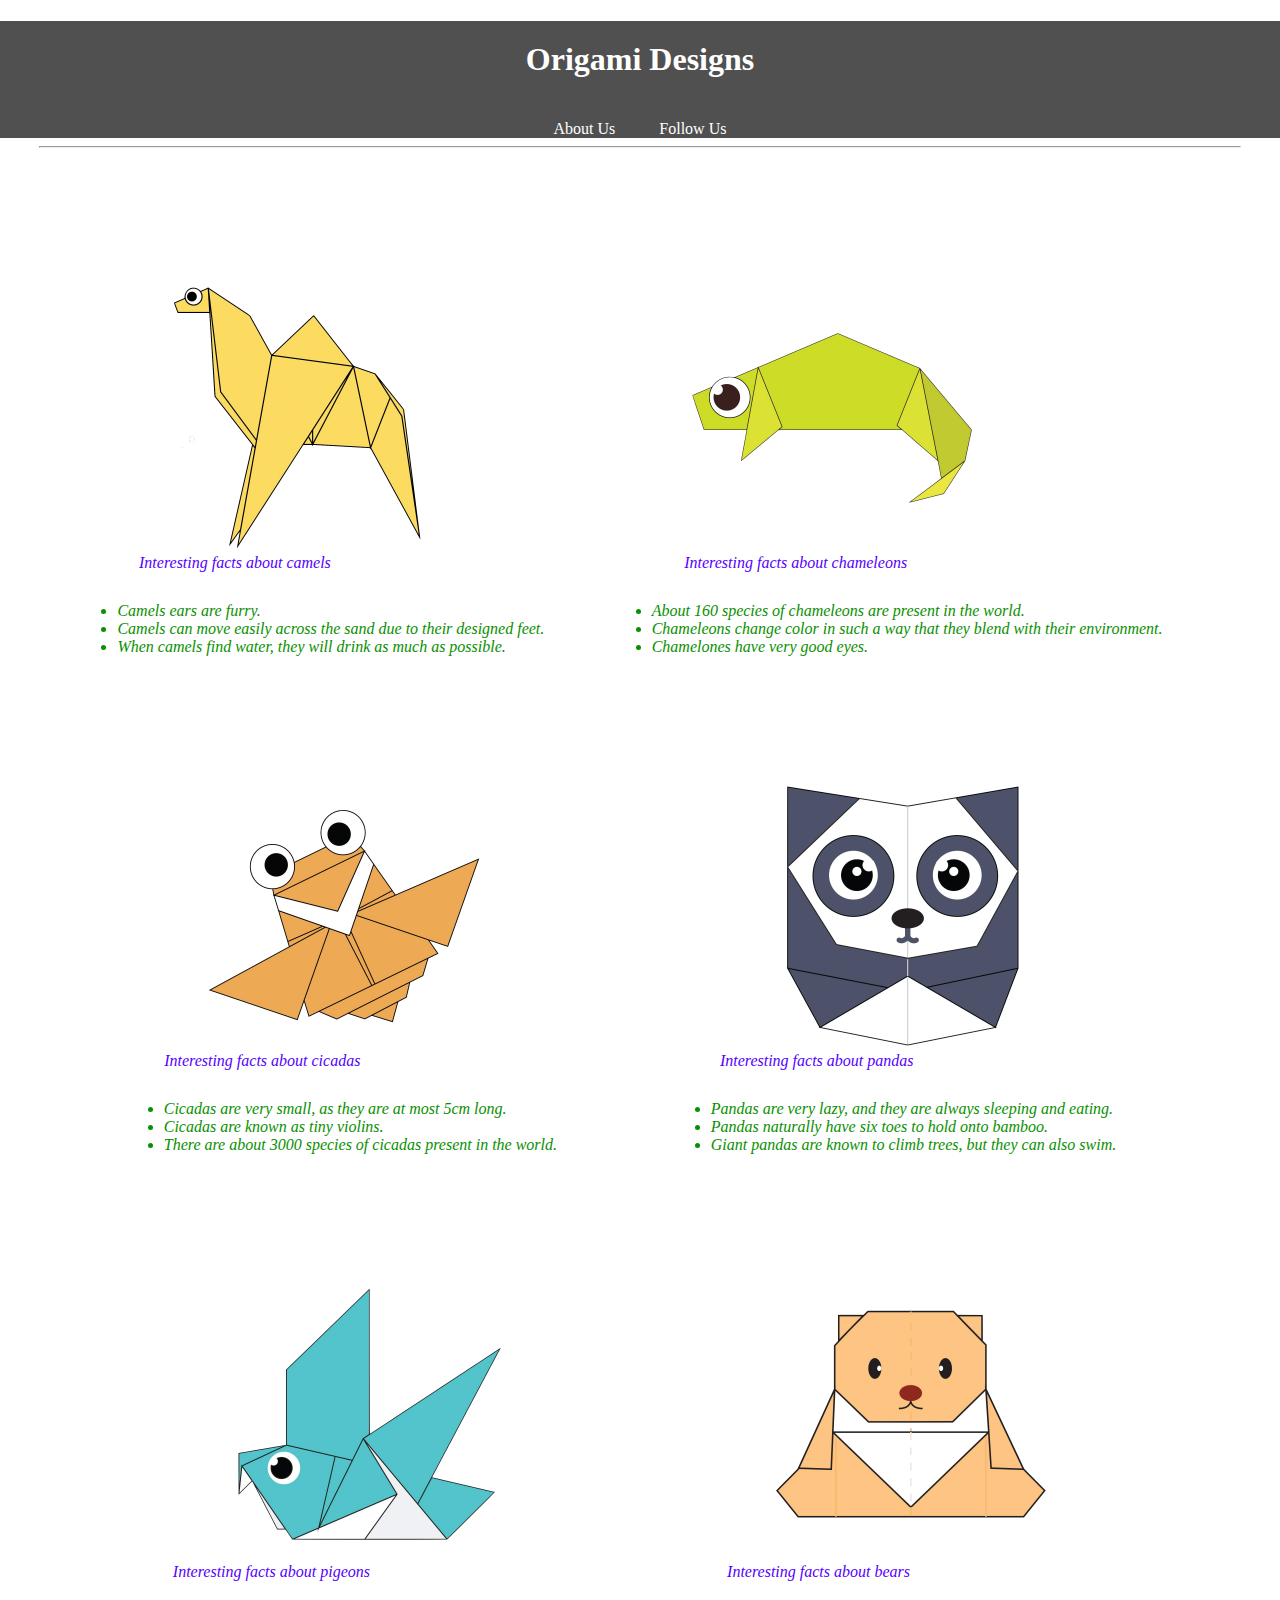
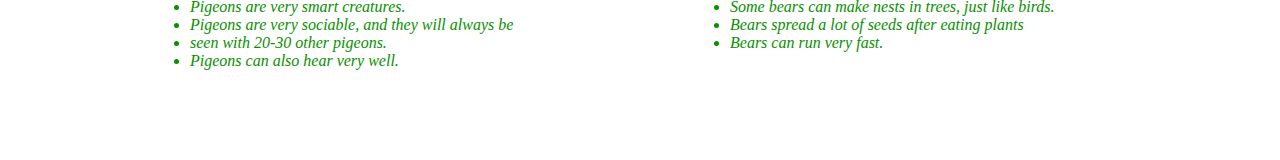
<file: index.html>
<!DOCTYPE html>
<html>
    <head>
        <title>Origami Designs</title>
        <link rel="stylesheet" href="style.css">
    </head>
    <body>
        <div class="header">
            <h1>Origami Designs</h1>
            <a href="about.html" target="_blank">About Us</a>
            <a href="followus.html" target="_blank">Follow Us</a>
        </div>
       
        
        <hr width="1200px">
        <div class="grid">
            <div class="item">
                <a href="http://origami.me/camel/" target="_blank"><img src="images/camel.png" width="300" height="300"></a>
                <p><i>Interesting facts about camels</i></p>
                <il>
                    <li>Camels ears are furry.</li>
                    <li>Camels can move easily across the sand due to their designed feet.</li>
                    <li>When camels find water, they will drink as much as possible.</li>
                </il>
            </div>
            
            <div class="item">
                <div class="imgItem">
                    <a href="http://origami.me/chameleon/" target="_blank"><img src="images/chameleon.png" width="300" height="300"></a>
                </div>
                <p><i>Interesting facts about chameleons</i></p>
                <il>
                    <li>About 160 species of chameleons are present in the world.</li>
                    <li>Chameleons change color in such a way that they blend with their environment.</li>
                    <li>Chamelones have very good eyes.</li>
                </il>
            </div>

            <div class="item">
                <div class="imgItem">
                    <a href="http://origami.me/cicada/" target="_blank"><img src="images/cicada.png" width="300" height="300"></a>
                </div>
                
                <p><i>Interesting facts about cicadas</i></p>
                <il>
                    <li>Cicadas are very small, as they are at most 5cm long.</li>
                    <li>Cicadas are known as tiny violins.</li>
                    <li>There are about 3000 species of cicadas present in the world.</li>
                </il>
            </div>

            <div class="item">
                <a href="http://origami.me/panda/" target="_blank"><img src="images/panda.png" width="300" height="300"></a>
                <p><i>Interesting facts about pandas</i></p>
                <il>
                    <li>Pandas are very lazy, and they are always sleeping and eating.</li>
                    <li>Pandas naturally have six toes to hold onto bamboo.</li>
                    <li>Giant pandas are known to climb trees, but they can also swim.</li>
                </il>
            </div>

           <div class="item">
                <a href="http://origami.me/pigeon/" target="_blank"><img src="images/pigeon.png" width="300" height="300"></a>
                <p><i>Interesting facts about pigeons</i></p>
                <il>
                    <li>Pigeons are very smart creatures.</li>
                    <li>Pigeons are very sociable, and they will always be</li>
                    <li>seen with 20-30 other pigeons.</li>
                    <li>Pigeons can also hear very well.</li>
                </il>
           </div>

           <div class="item">
                <a href="http://origami.me/teddy/" target="_blank"><img src="images/teddy.png" width="300" height="300"></a>
                <p><i>Interesting facts about bears</i></p>
                <il>
                    <li>Some bears can make nests in trees, just like birds.</li>
                    <li>Bears spread a lot of seeds after eating plants</li>
                    <li>Bears can run very fast.</li>
                </il>
           </div>
            
        </div>
        
        
        
    </body>
</html>
</file>
<file: style.css>
h1{
    color: #ffffff;
    text-align: center; 
}
p{
    color: #5500ff;
    text-align: center; 
}
li{
    color: #099000;
    font-style: oblique;
}

hr{
    color: 0;
}
.header{
    background-color: #505050;
    text-align: center;
}
.header *{
    padding: 20px;
}
.grid{
    display: flex;
    flex-wrap: wrap;
    justify-content: space-between;
    justify-content: space-evenly;
    margin: 50px;
}
.item{
    padding: 20px;
    margin: 20px;
    position: relative;
}
body{
    margin: 0px;
}
a:link{
    color: white
}
a:visited{
    color: white;
}
a{
    text-decoration: none;
}
.item:hover{
    transform: scale(1.2);
}
.item img{
    margin: 30px;
}
.item p{
    position: absolute;
    top: 70%;
    right: 50%
}
.item li{
    flex-wrap: wrap;
}
</file>
